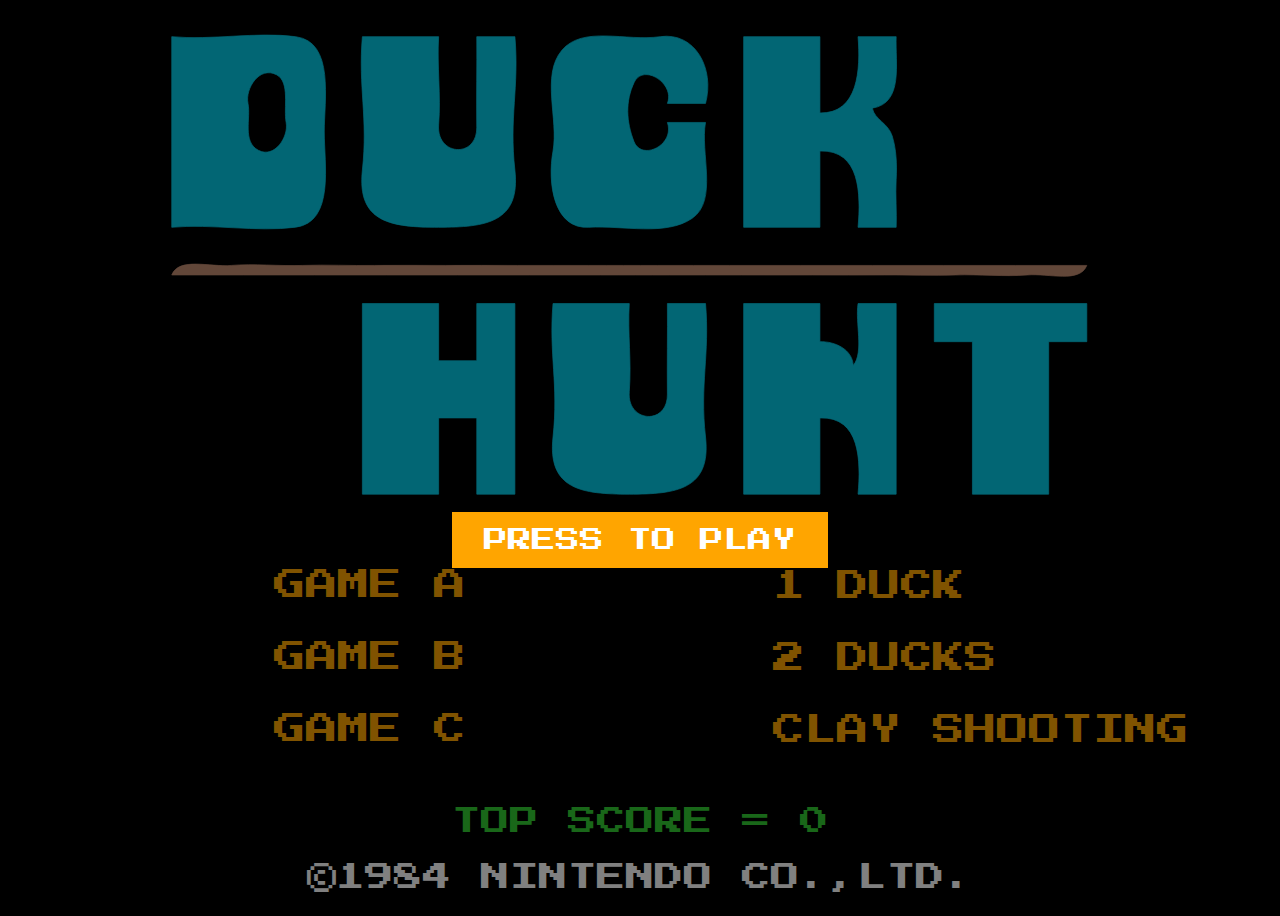
<file: index.html>
<!DOCTYPE html>
<html lang="en">
  <head>
    <meta charset="UTF-8" />
    <meta name="viewport" content="width=device-width, initial-scale=1.0" />
    <title>Duck Hunt Menu</title>
    <link rel="stylesheet" href="./menu_styles.css" />
  </head>
  <body>
    <button id="press-start-btn">PRESS TO PLAY</button>

    <div id="menu-container">
      <div class="header-image"></div>

      <div class="selector"></div>

      <button class="btn btn-a">GAME A</button>
      <label class="label label-a">1 DUCK</label>

      <button class="btn btn-b">GAME B</button>
      <label class="label label-b">2 DUCKS</label>

      <button class="btn btn-c">GAME C</button>
      <label class="label label-c">CLAY SHOOTING</label>

      <div id="var-top-score" class="top-score">TOP SCORE = 1</div>

      <footer class="footer">©1984 NINTENDO CO.,LTD.</footer>
    </div>
    <audio id="menuSound" preload="auto">
      <source src="./sounds/Title.mp3" type="audio/mpeg" />
    </audio>

    <script defer src="menu_script.js"></script>
  </body>
</html>
</file>
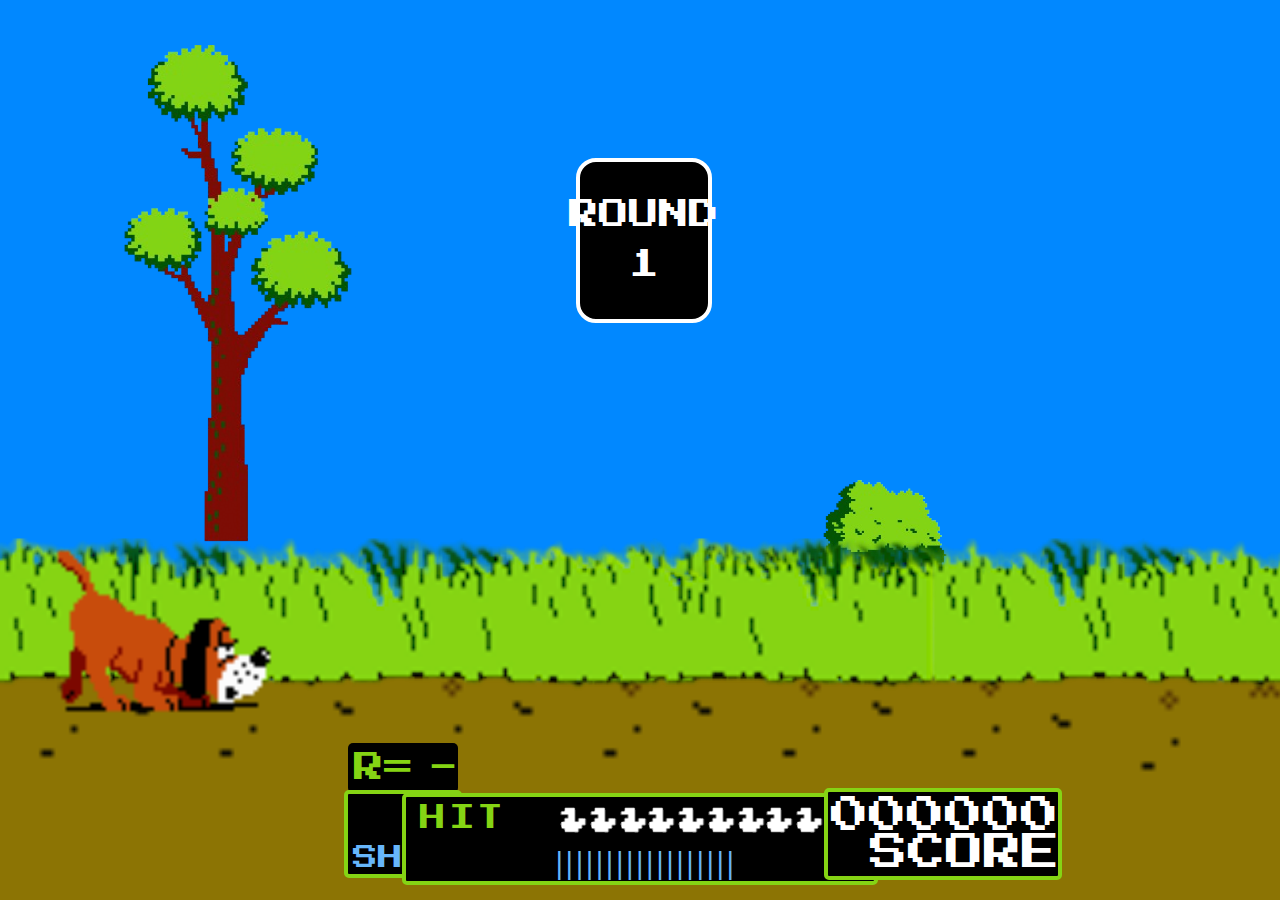
<file: game.html>
<!DOCTYPE html>
<html lang="en">
  <head>
    <meta charset="UTF-8" />
    <meta name="viewport" content="width=device-width, initial-scale=1.0" />
    <title>Duck Hunt</title>
    <link rel="stylesheet" href="style.css" />
  </head>
  <body>
    <div class="container">
      <div id="container-sky" class="container-sky">
        <div id="duck"></div>
        <div id="round-tag" class="round-tags">
          <div class="round-tag">ROUND <span id="tag-round"></span></div>
        </div>
        <div class="perfect-tag" id="perfect">
          <div class="tag-perfect">
            PERFECT!! <span id="perfect-score">10000</span>
          </div>
        </div>
        <div class="good-tag">
          <div id="tag-good">GOOD!!</div>
        </div>
        <div id="fly-tag" class="fly-tag">
          <div id="fly-away-tag">FLY AWAY!!</div>
        </div>
        <div id="game-over-id" class="game-over">
          <div id="game-over"><p id="gameOverText">GAME OVER</p></div>
        </div>

        <div class="container-tree">
          <div class="tree" id="tree"></div>
        </div>
        <div class="container-bush">
          <div class="bush" id="bush"></div>
        </div>
      </div>

      <div class="container-grass">
        <div id="upper-grass-1"></div>
        <div id="upper-grass-2"></div>

        <div id="dog"></div>

        <div class="all-grass">
          <div class="grass" id="grass-1"></div>
          <div class="grass" id="grass-2"></div>
          <div class="grass" id="grass-3"></div>
          <div class="grass" id="grass-4"></div>
          <div class="grass" id="grass-5"></div>
          <div class="grass" id="grass-6"></div>
          <div class="grass" id="grass-7"></div>
        </div>

        <div class="container-score">
          <div class="round-bullets">
            <div class="round">
              <span id="round-r">R=</span>
              <span id="round-value">-</span>
            </div>
            <div id="container-bullets">
              <div id="bullet-list" class="bullets">
                <!-- <div id="bullet-1"></div>
                <div id="bullet-2"></div>
                <div id="bullet-3"></div> -->
              </div>
              <div class="container-shot">
                <span id="container-shot-text" class="shot">SHOT</span>
              </div>
            </div>
          </div>
          <div id="life">
            <div id="hit"><span>HIT</span></div>
            <div id="container-ducks" class="container-ducks">
              <span id="duck-1"></span>
              <span id="duck-2"></span>
              <span id="duck-3"></span>
              <span id="duck-4"></span>
              <span id="duck-5"></span>
              <span id="duck-6"></span>
              <span id="duck-7"></span>
              <span id="duck-8"></span>
              <span id="duck-9"></span>
              <span id="duck-10"></span>
            </div>
            <div id="container-duck-target" class="container-time">
              <!-- <div class="duck-group"> 
              <span>|</span>
              <span>|</span>
              <span>|</span>
              <span>|</span>
              </div> -->
            </div>
          </div>
          <div id="container-score">
            <div class="score-number">
              <span id="score-number">000000</span>
            </div>
            <div class="round-score">
              <span id="score">SCORE</span>
            </div>
          </div>
        </div>
      </div>
    </div>
    <script defer src="duck.js"></script>

    <script src="./dog_sprite/dog.js"></script>
    <script src="game.js"></script>
    <script>
      window.onload = function () {
        startGame();
      };
    </script>
  </body>
</html>
</file>
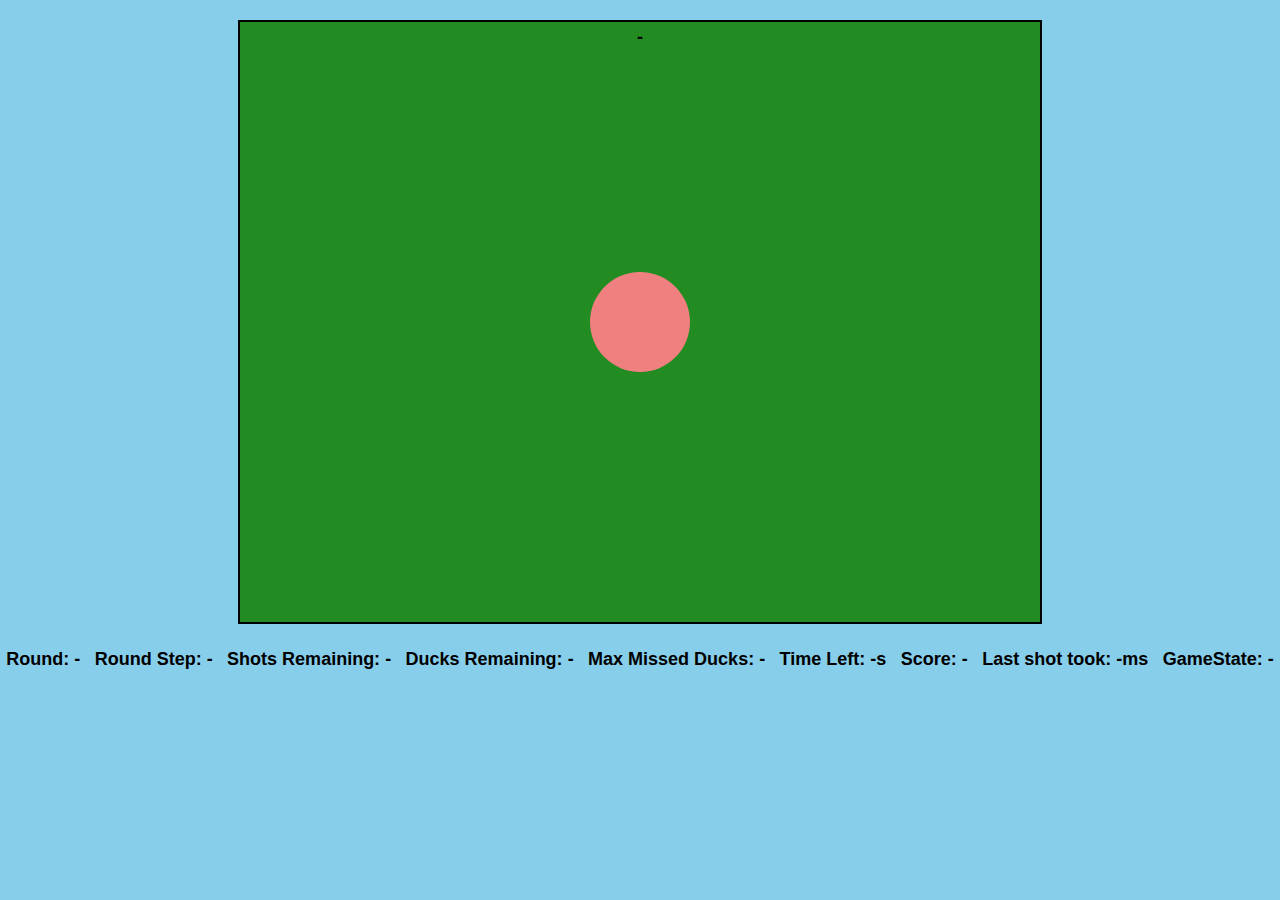
<file: game_logic_test.html>
<!DOCTYPE html>
<html lang="en">
  <head>
    <meta charset="UTF-8" />
    <meta name="viewport" content="width=device-width, initial-scale=1.0" />
    <link rel="stylesheet" href="game_logic_test.css" />
    <title>Duck Hunt Game</title>
  </head>
  <body onload="startGame()">
    <div id="gameContainer">
      <div class="info"><span id="intro-text">-</span></div>
      <div id="duck" class="duck"></div>
    </div>

    <div id="gameInfo">
      <div class="info">Round: <span id="round">-</span></div>
      <div class="info">Round Step: <span id="roundStep">-</span></div>
      <div class="info">
        Shots Remaining: <span id="shotsRemaining">-</span>
      </div>
      <div class="info">
        Ducks Remaining: <span id="ducksRemaining">-</span>
      </div>
      <div class="info">
        Max Missed Ducks: <span id="maxMissedDucks">-</span>
      </div>
      <div class="info">Time Left: <span id="timeLeft">-</span>s</div>
      <div class="info">Score: <span id="score">-</span></div>
      <div class="info">Last shot took: <span id="lastShotTime">-</span>ms</div>
      <div class="info">GameState: <span id="gameState">-</span></div>
    </div>

    <script src="game.js"></script>
  </body>
</html>
</file>
<file: menu_styles.css>
@font-face {
  font-family: "CustomFont"; /* This is the name that will be used in CSS */
  src: url("fonts/Press_Start_2P/PressStart2P-Regular.ttf") format("truetype");
  font-weight: normal;
  font-style: normal;
}

body {
  display: flex;
  justify-content: center;
  align-items: center;
  height: 100dvh;
  background-color: black;
  color: white;
}

#menu-container {
  display: grid;
  position: relative;
  width: 100%;
  height: 100%;
  grid-template-columns: 0.3fr 0.6fr auto;
  grid-template-rows: auto 0.08fr 0.08fr 0.08fr 0.1fr 0.08fr;
  grid-template-areas:
    "header header header"
    "selector btn-a label-a"
    "selector btn-b label-b"
    "selector btn-c label-c"
    "score score score"
    "footer footer footer";
  font-family: "CustomFont", serif;
}

#menu-container.inactive {
  pointer-events: none;
  opacity: 0.5;
}

.header-image {
  grid-area: header;
  display: flex;
  justify-content: center;
  align-items: center;
  margin-left: 2rem;
  margin-right: 2rem;
  background: url("imgs/menu/menu_background.svg") no-repeat center center;
  background-size: contain;
}

#press-start-btn {
  position: absolute;
  padding: 1rem 2rem;
  top: 60%;
  left: 50%;
  border: none;
  cursor: pointer;
  transform: translate(-50%, -50%);
  /*transition: background-color 0.3s ease;*/
  background-color: orange;
  font-family: "CustomFont", serif;
  color: white;
  font-size: 1.5rem;
}

#press-start-btn:hover {
  background-color: yellow;
  color: black;
}

.btn:hover {
  animation: colorChange 0.5s infinite alternate;
}

@keyframes colorChange {
  0% {
    color: orange;
  }
  100% {
    color: white;
  }
}

.btn {
  align-self: end;
  text-align: left;
  padding-left: 1rem;
  background: none;
  border: none;
  cursor: pointer;
  font-family: "CustomFont", serif;
  font-size: 2rem;
  color: orange;
}

.label {
  align-self: end;
  padding-left: 1rem;
  font-size: 2rem;
  color: orange;
}

.selector {
  position: absolute;
  margin-right: 1.5rem;
  width: 2rem;
  height: 2rem;
  background-color: white;
  opacity: 0;
  transition: transform 0.3s ease-in-out, opacity 0.3s ease-in-out;
}

/* Hover effects to move the selector to grid areas */
.btn-a:hover ~ .selector {
  grid-area: selector; /* Move the selector to the first button */
  opacity: 1; /* Make visible */
}

.btn-b:hover ~ .selector {
  grid-area: selector; /* Move the selector to the second button */
  opacity: 1; /* Make visible */
}

.btn-c:hover ~ .selector {
  grid-area: selector; /* Move the selector to the third button */
  opacity: 1; /* Make visible */
}

.btn-a {
  grid-area: btn-a;
}

.btn-b {
  grid-area: btn-b;
}

.btn-c {
  grid-area: btn-c;
}

.label-a {
  grid-area: label-a;
}

.label-b {
  grid-area: label-b;
}

.label-c {
  grid-area: label-c;
}

.top-score {
  grid-area: score;
  align-self: end;
  text-align: center;
  color: limegreen;
  font-size: 1.8rem;
}

.footer {
  grid-area: footer;
  align-self: end;
  text-align: center;
  font-size: 1.8rem;
  padding-bottom: 1rem;
  color: white;
}

@media (min-aspect-ratio: 16/9) {
  /* Styles for wider screens */
  .selector {
    width: 2.2rem;
    height: 2.2em;
  }

  .btn,
  .label,
  .top-score,
  .footer {
    font-size: 2.2rem;
  }
}

@media (min-width: 992px) and (max-width: 1199px) {
  .selector {
    width: 1.4rem;
    height: 1.4rem;
  }

  .btn,
  .label,
  .top-score,
  .footer {
    font-size: 1.4rem;
  }
}

@media (min-width: 768px) and (max-width: 991px) {
  .selector {
    width: 1.1rem;
    height: 1.1rem;
  }

  .btn,
  .label,
  .top-score,
  .footer {
    font-size: 1.1rem;
  }
}

@media (min-width: 576px) and (max-width: 767px) {
  .selector {
    width: 0.9rem;
    height: 0.9rem;
  }

  #press-start-btn {
    font-size: 0.9rem;
  }

  .btn,
  .label,
  .top-score,
  .footer {
    font-size: 0.9rem;
  }
}

@media (min-width: 321px) and (max-width: 575px) {
  .selector {
    width: 0.7rem;
    height: 0.7rem;
  }

  #press-start-btn {
    font-size: 0.8rem;
  }

  .btn,
  .label,
  .top-score,
  .footer {
    font-size: 0.7rem;
  }
}

@media (max-width: 320px) {
  .selector {
    width: 0.5rem;
    height: 0.5rem;
  }

  #press-start-btn {
    font-size: 0.6rem;
  }

  .btn,
  .label,
  .top-score,
  .footer {
    font-size: 0.5rem;
  }
}

@media (orientation: landscape) and (min-width: 768px) and (max-width: 1024px) {
  .selector {
    width: 1.1rem;
    height: 1.1rem;
  }

  #press-start-btn {
    top: 75%;
    padding: 1rem 1rem;
    font-size: 0.7rem;
  }

  .btn,
  .label,
  .top-score,
  .footer {
    font-size: 1.1rem;
  }
}

@media (orientation: landscape) and (min-width: 577px) and (max-width: 767px) {
  .selector {
    width: 0.8rem;
    height: 0.8rem;
  }

  #press-start-btn {
    top: 75%;
    padding: 1rem 1rem;
    font-size: 0.4rem;
  }

  .btn,
  .label,
  .top-score,
  .footer {
    font-size: 0.8rem;
  }
}

@media (orientation: landscape) and (min-width: 320px) and (max-width: 576px) {
  .selector {
    width: 0.5rem;
    height: 0.5rem;
  }

  #press-start-btn {
    top: 60%;
    padding: 0.5rem 0.5rem;
    font-size: 0.3rem;
  }

  .btn,
  .label,
  .top-score,
  .footer {
    font-size: 0.5rem;
  }
}

/*******************************************************/
</file>
<file: style.css>
@import url("https://fonts.googleapis.com/css2?family=Press+Start+2P&display=swap");
:root {
  --principal-font: "Press Start 2P", system-ui;
}
* {
  margin: 0;
  padding: 0;
}
.container {
  width: 100%;
  height: 100vh;
  position: relative;
  background-color: #0188ff;
  display: flex;
  z-index: 100;
  overflow: hidden;
}
.container-sky {
  position: relative;
  width: 100%;
  height: 70vh;
  top: 0;
}

.round-tags {
  position: absolute;
  display: flex;
  width: 10%;
  height: 25%;
  left: 50%;
  transform: translate(-50%);
  top: 25%;
  display: none;
}

.round-tag {
  position: absolute;
  display: flex;
  flex-direction: column;
  width: 100%;
  height: 100%;
  justify-content: center;
  align-items: center;
  font-family: var(--principal-font);
  color: white;
  font-size: 30px;
  text-align: center;
  background-color: black;
  border-radius: 20px;
  border: 4px solid white;
  gap: 20px;
}

.perfect-tag {
  position: absolute;
  display: flex;
  width: 25%;
  height: 25%;
  left: 50%;
  transform: translate(-50%);
  top: 25%;
  display: none;
}

.tag-perfect {
  position: absolute;
  display: flex;
  flex-direction: column;
  width: 100%;
  height: 100%;
  justify-content: center;
  align-items: center;
  font-family: var(--principal-font);
  color: white;
  font-size: 30px;
  text-align: center;
  background-color: black;
  border-radius: 20px;
  border: 4px solid white;
  gap: 20px;
}

.good-tag {
  position: absolute;
  display: flex;
  width: 17%;
  height: 25%;
  left: 50%;
  transform: translate(-50%);
  top: 25%;
  display: none;
}

#tag-good {
  position: absolute;
  display: flex;
  flex-direction: column;
  width: 100%;
  height: 100%;
  justify-content: center;
  align-items: center;
  font-family: var(--principal-font);
  color: white;
  font-size: 30px;
  text-align: center;
  background-color: black;
  border-radius: 20px;
  border: 4px solid white;
  gap: 20px;
}

.fly-tag {
  position: absolute;
  display: flex;
  width: 17%;
  height: 18%;
  left: 50%;
  transform: translate(-50%);
  top: 25%;
  display: none;
}

#fly-away-tag {
  position: absolute;
  display: flex;
  flex-direction: column;
  width: 100%;
  height: 100%;
  justify-content: center;
  align-items: center;
  font-family: var(--principal-font);
  color: white;
  font-size: 30px;
  text-align: center;
  background-color: black;
  border-radius: 20px;
  border: 4px solid white;
  gap: 20px;
}

.game-over {
  position: absolute;
  display: flex;
  justify-content: center;
  width: 17%;
  height: 25%;
  left: 50%;
  transform: translate(-50%);
  top: 25%;
  display: none;
}

#game-over {
  position: absolute;
  display: flex;
  flex-direction: column;
  width: 100%;
  height: 100%;
  justify-content: center;
  align-items: center;
  font-family: var(--principal-font);
  color: white;
  font-size: 30px;
  background-color: black;
  border-radius: 20px;
  text-align: center;
  border: 4px solid white;
  gap: 20px;
  display: none;
}
.game-over p {
  text-align: center;
  position: absolute;
  top: 50%;
  left: 50%;
  transform: translate(-50%, -50%);
  line-height: 2em;
  display: none;
}

.container-tree {
  position: relative;
  display: flex;
  width: 20%;
  height: 70%;
  left: 2%;
}
#tree {
  position: absolute;
  display: flex;
  align-items: flex-start;
  background: url("imgs/tree.png") no-repeat;
  background-size: contain;
  width: 80%;
  height: 100%;
  scale: 1.5;
  left: 40%;
  top: 30%;
  z-index: 200;
}
.container-bush {
  position: absolute;
  display: flex;
  justify-content: center;
  align-items: center;
  width: 12%;
  height: 15vh;
  right: 25%;
  z-index: 200;
  top: 75%;
}
#bush {
  display: flex;
  justify-content: center;
  align-items: center;
  position: absolute;
  background: url("./imgs/bush.png") no-repeat;
  background-size: contain;
  width: 100%;
  height: 100%;
  scale: 1;
}
.container-grass {
  position: absolute;
  display: flex;
  width: 100%;
  height: 30vh;
  bottom: 0;
  z-index: 300;
  background-color: #8c7405;
}
#grass-1 {
  position: absolute;
  background: url("./imgs/53251.gif") -1455px -1228px;
  width: 50px;
  height: 80px;
  scale: 6;
  top: 83%;
  left: 5%;
}
#grass-2 {
  position: absolute;
  background: url("./imgs/53251.gif") -1455px -1228px;
  width: 50px;
  height: 80px;
  scale: 6;
  top: 83%;
  left: 19%;
  bottom: 10%;
}
#grass-3 {
  position: absolute;
  background: url("./imgs/53251.gif") -1455px -1228px;
  width: 50px;
  height: 80px;
  scale: 6;
  top: 83%;
  left: 35%;
}
#grass-4 {
  position: absolute;
  background: url("./imgs/53251.gif") -1455px -1228px;
  width: 50px;
  height: 80px;
  scale: 6;
  top: 83%;
  left: 49%;
}
#grass-5 {
  position: absolute;
  background: url("./imgs/53251.gif") -1455px -1228px;
  width: 50px;
  height: 80px;
  scale: 6;
  top: 83%;
  left: 63%;
}
#grass-6 {
  position: absolute;
  background: url("./imgs/53251.gif") -1455px -1228px;
  width: 50px;
  height: 80px;
  scale: 6;
  top: 83%;
  left: 77%;
}
#grass-7 {
  position: absolute;
  background: url("./imgs/53251.gif") -1455px -1229px;
  width: 50px;
  height: 80px;
  scale: 6;
  top: 90%;
  left: 91%;
}
#upper-grass-1 {
  position: absolute;
  background: url("./imgs/Screenshot\ 2024-09-02\ at\ 10.00.11-Photoroom.png")
    no-repeat -44px -152px;
  width: 539px;
  height: 79px;
  scale: 2;
  z-index: 100;
  left: 10%;
  bottom: 90%;
}
#upper-grass-2 {
  position: absolute;
  background: url("./imgs/Screenshot\ 2024-09-02\ at\ 10.00.11-Photoroom.png")
    no-repeat -23px -152px;
  width: 539px;
  height: 79px;
  scale: 2;
  z-index: 99;
  left: 60%;
  bottom: 90%;
  overflow: hidden;
}
.container-score {
  display: flex;
  position: absolute;
  justify-content: space-around;
  z-index: 400;
  width: 100%;
  height: 25vh;
  bottom: 0;
}
.round-bullets {
  position: absolute;
  display: flex;
  flex-direction: column;
  justify-content: center;
  align-items: center;
  width: 29%;
  height: 100%;
  bottom: 0%;
  left: 17%;
}
.round {
  position: absolute;
  display: flex;
  flex-direction: row;
  justify-content: space-evenly;
  align-items: center;
  background-color: black;
  width: 110px;
  height: 50px;
  border-radius: 5px;
  top: 30%;
}
#round-r {
  position: absolute;
  font-family: var(--principal-font);
  color: #85d414;
  font-size: 30px;
  left: 6px;
}
#round-value {
  position: absolute;
  font-family: var(--principal-font);
  color: #85d414;
  font-size: 30px;
  right: 0;
}
#container-bullets {
  position: absolute;
  display: flex;
  background-color: black;
  width: 110px;
  height: 80px;
  bottom: 10%;
  border-radius: 5px;
  border: 4px solid #85d414;
}
.bullets {
  position: absolute;
  display: flex;
  justify-content: center;
  width: 100%;
  height: 40px;
}
#bullet-1 {
  display: flex;
  position: absolute;
  background: url("./imgs/0.png") no-repeat;
  width: 10px;
  height: 18px;
  left: 10%;
  scale: 2;
  bottom: 0;
}
#bullet-2 {
  display: flex;
  position: absolute;
  background: url("./imgs/0.png") no-repeat;
  width: 10px;
  height: 18px;
  left: 45%;
  bottom: 0;
  scale: 2;
}
#bullet-3 {
  display: flex;
  position: absolute;
  background: url("./imgs/0.png") no-repeat;
  width: 10px;
  height: 18px;
  right: 10%;
  scale: 2;
  bottom: 0;
}
.container-shot {
  position: relative;
  display: flex;
  justify-content: center;
  align-items: end;
  font-family: var(--principal-font);
  color: #67b6fa;
  font-size: 25px;
  width: 100%;
  height: 84px;
  bottom: 8px;
}
#life {
  position: absolute;
  display: flex;
  background-color: black;
  border: 2px solid #85d414;
  border-radius: 2.5px;
  width: 234px;
  height: 42px;
  scale: 2;
  bottom: 17%;
}
#hit {
  position: absolute;
  font-family: var(--principal-font);
  color: #85d414;
  font-size: 13px;
  letter-spacing: 1.3px;
  top: 10%;
  left: 3%;
}
.container-time {
  position: fixed;
  display: flex;
  justify-content: flex-start;
  bottom: 0;
  right: 0;
  width: 68%;
  font-weight: bold;
  font-size: 16px;
  letter-spacing: 1.5px;
  color: #67b6fa;
}
.container-ducks {
  position: absolute;
  display: flex;
  justify-content: center;
  align-items: center;
  width: 70%;
  height: 50%;
  right: 0;
}

.red {
  background-image: url(./imgs/duck-red.png) !important;
}

#duck-1,
#duck-2,
#duck-3,
#duck-4,
#duck-5,
#duck-6,
#duck-7,
#duck-8,
#duck-9,
#duck-10 {
  position: absolute;
  display: flex;
  background-image: url(./imgs/duck.png);
  background-size: cover;
  width: 23px;
  height: 20px;
  scale: 0.8;
}
#duck-1 {
  left: 0;
}
#duck-2 {
  left: 9%;
}
#duck-3 {
  left: 18%;
}
#duck-4 {
  left: 27%;
}
#duck-5 {
  left: 36%;
}
#duck-6 {
  left: 45%;
}
#duck-7 {
  left: 54%;
}
#duck-8 {
  left: 63%;
}
#duck-9 {
  left: 72%;
}
#duck-10 {
  left: 81%;
}
#container-score {
  position: absolute;
  display: flex;
  flex-direction: column;
  background-color: black;
  border: 4px solid #85d414;
  border-radius: 5px;
  width: 230px;
  height: 84px;
  bottom: 8.9%;
  right: 17%;
  color: white;
}
.score-number {
  position: absolute;
  width: 90%;
  height: 50%;
  top: 5px;
  font-family: var(--principal-font);
  font-size: 38px;
  left: 3px;
}
.round-score {
  position: absolute;
  width: 82%;
  height: 50%;
  bottom: 0;
  font-family: var(--principal-font);
  font-size: 38px;
  right: 0;
}
@media screen and (max-width: 1024px) and (max-height: 1366px) {
  #grass-1,
  #grass-2,
  #grass-3,
  #grass-4,
  #grass-5,
  #grass-6,
  #grass-7 {
    height: 70px;
  }
  #tree {
    top: 75%;
    left: 23%;
    width: 120%;
    scale: 2;
  }
  .container-bush {
    top: 87%;
    right: 17%;
    width: 20%;
  }
  .container-score {
    scale: 0.8;
  }

  #container-bullets {
    position: absolute;
  }

  .round-bullets {
    left: 0%;
    bottom: 1%;
  }
  #container-score {
    scale: 0.8;
    right: -7%;
    bottom: 5.9%;
  }
  #life {
    position: absolute;
    left: 50%;
    bottom: 5%;
    transform: translate(-25%);
  }
  .container-grass {
    height: 25vh;
  }

  .round-tags {
    width: 20%;
    height: 15%;
  }

  .round-tag {
    font-size: 25px;
  }

  .perfect-tag {
    width: 25%;
    height: 15%;
  }

  .tag-perfect {
    font-size: 25px;
  }

  .good-tag {
    width: 25%;
    height: 15%;
  }

  #tag-good {
    font-size: 30px;
  }

  .fly-tag {
    width: 28%;
    height: 13%;
  }

  #fly-away-tag {
    font-size: 25px;
  }

  .game-over {
    display: flex !important;
    width: 20%;
    height: 20%;
  }

  #game-over {
    display: none;
    font-size: 25px;
  }

  #game-over p {
    text-align: center;
    line-height: 2em;
  }
}

@media screen and (max-width: 430px) and (max-height: 932px) {
  #upper-grass-2 {
    display: none;
  }
  #tree {
    scale: 1;
    left: -30%;
    top: 55%;
    width: 280%;
  }
  #bush {
    scale: 0.6;
    width: 100%;
  }
  .container-grass {
    scale: 0.7;
  }
  .container-bush {
    top: 87%;
    width: 45%;
    right: 0;
  }
  #grass-1,
  #grass-2,
  #grass-3,
  #grass-4,
  #grass-5,
  #grass-6,
  #grass-7 {
    scale: 8;
    top: 90%;
  }
  .container-score {
    scale: 0.7;

    left: -8%;
  }
  #life {
    top: 32%;
    left: 50%;
  }
  #container-score {
    bottom: -13%;
  }
  .round {
    top: 90%;
  }
  #container-bullets {
    bottom: 35%;
  }

  .round-bullets {
    left: -20%;
  }

  .round-tags {
    width: 20%;
    height: 15%;
  }

  .round-tag {
    font-size: 15px;
  }

  .perfect-tag {
    width: 25%;
    height: 15%;
  }

  .tag-perfect {
    font-size: 10px;
  }

  .good-tag {
    width: 25%;
    height: 15%;
  }

  #tag-good {
    font-size: 17px;
  }

  .fly-tag {
    width: 48%;
    height: 13%;
  }

  #fly-away-tag {
    font-size: 18px;
  }

  .game-over {
    width: 25%;
    height: 20%;
  }

  #game-over {
    display: none;
    font-size: 15px;
  }

  #game-over p {
    text-align: center;
    line-height: 2em;
  }
}
/******************************  NORMAL SCREEN DOG CSS **************************************************/
@keyframes dogWalk {
  0% {
    background-position: 0px 0px;
  }
  25% {
    background-position: -60px 0px;
  }
  50% {
    background-position: -120px 0px;
  }
  75% {
    background-position: -180px 0px;
  }
}
@keyframes dogMove {
  from {
    left: 120px;
  }
  to {
    left: calc(120px + 1000px);
  }
}
#dog {
  display: none;
  width: 60px;
  height: 58px;
  position: absolute;
  bottom: 200px;
  z-index: 9000;
  scale: 4;
  background-image: url("./dog_sprite/duckhunt_various_sheet-2.png");
}
/********************************************************************************************************/
/********************************  IPAD SCREEN DOG CSS **************************************************/
@keyframes dogWalk {
  0% {
    background-position: 0px 0px;
  }
  25% {
    background-position: -60px 0px;
  }
  50% {
    background-position: -120px 0px;
  }
  75% {
    background-position: -180px 0px;
  }
}
@keyframes dogMove {
  from {
    left: 120px;
  }
  to {
    left: calc(120px + 500px);
  }
}
#ipad-dog {
  display: none;
  width: 60px;
  height: 58px;
  position: absolute;
  bottom: 200px;
  z-index: 9000;
  scale: 4;
  background-image: url("./dog_sprite/duckhunt_various_sheet-2.png");
}
/********************************************************************************************************/
/********************************  MOBILE SCREEN DOG CSS **************************************************/
@keyframes dogWalk {
  0% {
    background-position: 0px 0px;
  }
  25% {
    background-position: -60px 0px;
  }
  50% {
    background-position: -120px 0px;
  }
  75% {
    background-position: -180px 0px;
  }
}
@keyframes dogMove {
  from {
    left: -50px;
  }
  to {
    left: 50%;
  }
}
#mobile-dog {
  display: none;
  width: 60px;
  height: 58px;
  position: absolute;
  bottom: 200px;
  z-index: 9000;
  scale: 4;
  background-image: url("./dog_sprite/duckhunt_various_sheet-2.png");
}

/****************************************** DUCKS *******************************************************/

#duck {
  width: 34px;
  height: 31px;
  position: absolute;
  transition: transform 0.5s linear;
  transform: scale(3);
  background-image: url("./dog_sprite/duckhunt_various_sheet-2.png");
  z-index: 250;
  visibility: hidden;
}

/****************************************** FLASH ANIMATION *******************************************************/
.flash {
  -webkit-animation: flash linear 150ms 20;
  animation: flash linear 150ms 20;
}
@-webkit-keyframes flash {
  0% {
    opacity: 1;
  }
  50% {
    opacity: 0.1;
  }
  100% {
    opacity: 1;
  }
}
@keyframes flash {
  0% {
    opacity: 1;
  }
  50% {
    opacity: 0.1;
  }
  100% {
    opacity: 1;
  }
}

/****************************************** FLY AWAY SKY *******************************************************/
.fly-away-sky-bg-color {
  background-color: #c694bd;
}
</file>
<file: game_logic_test.css>
body {
  font-family: Arial, sans-serif;
  text-align: center;
  margin: 0;
  padding: 0;
  background-color: #87ceeb; /* Sky blue background */
}
#gameContainer {
  position: relative;
  width: 800px;
  height: 600px;
  margin: 20px auto;
  border: 2px solid #000;
  background-color: #228b22; /* Green ground */
}

.duck {
  position: absolute;
  width: 100px;
  height: 100px;
  background-color: #f08080; /* Red duck */
  border-radius: 50%;
  top: 50%;
  left: 50%;
  transform: translate(-50%, -50%);
}

#gameInfo {
  margin-top: 20px;
}
.info {
  display: inline-block;
  margin: 5px;
  font-size: 18px;
  font-weight: bold;
}
</file>
